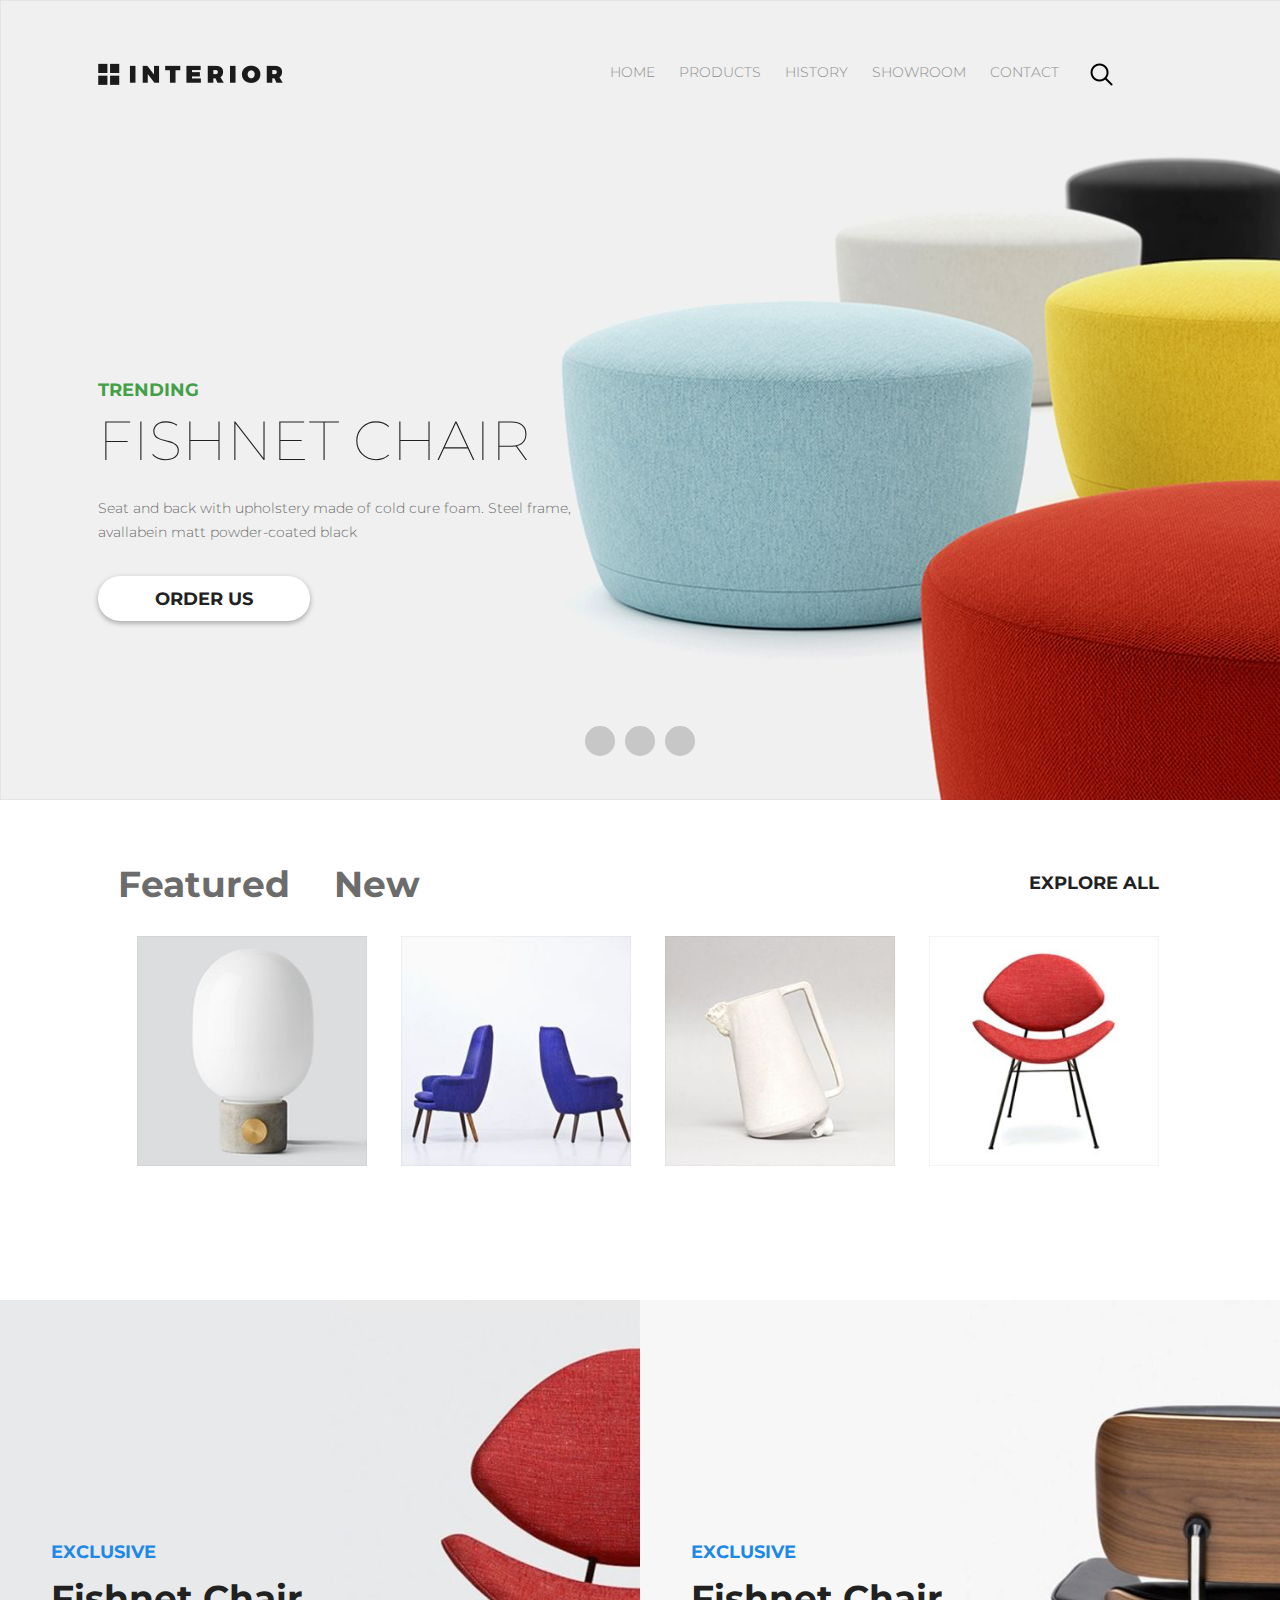
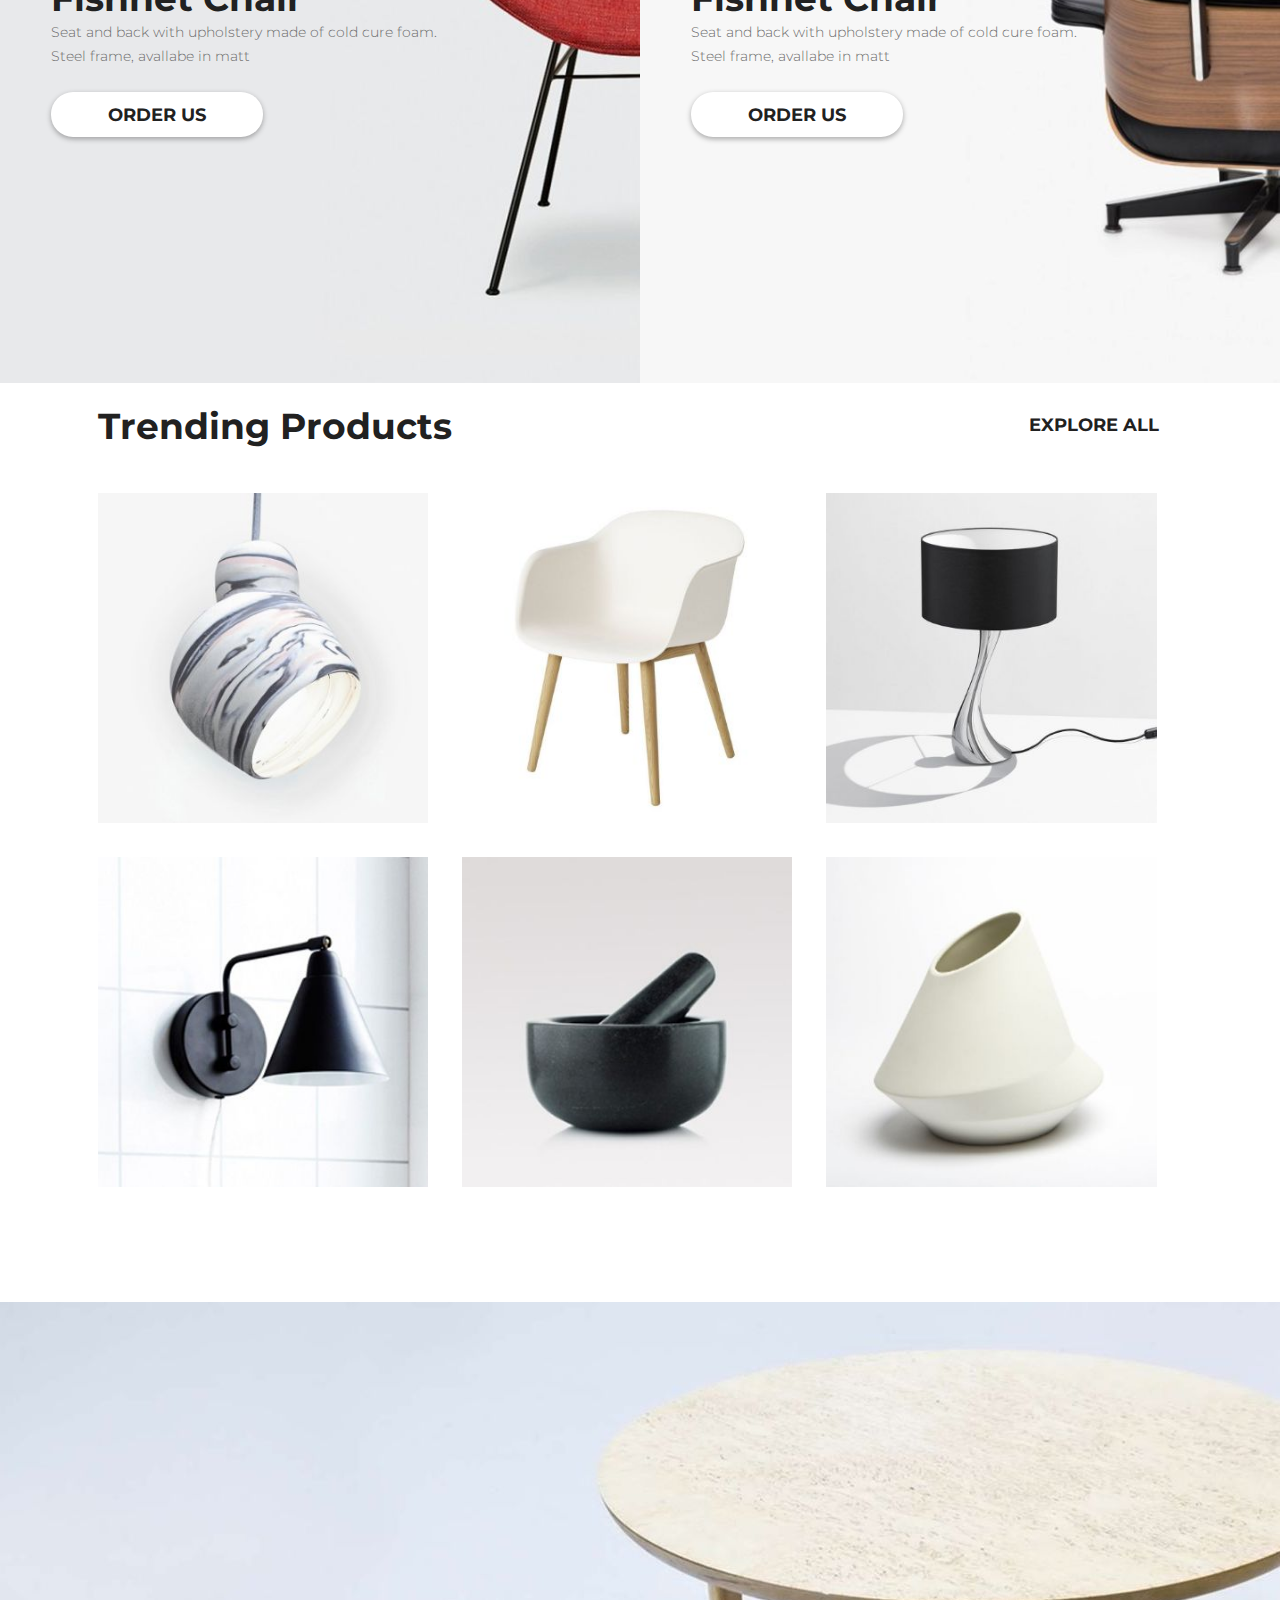
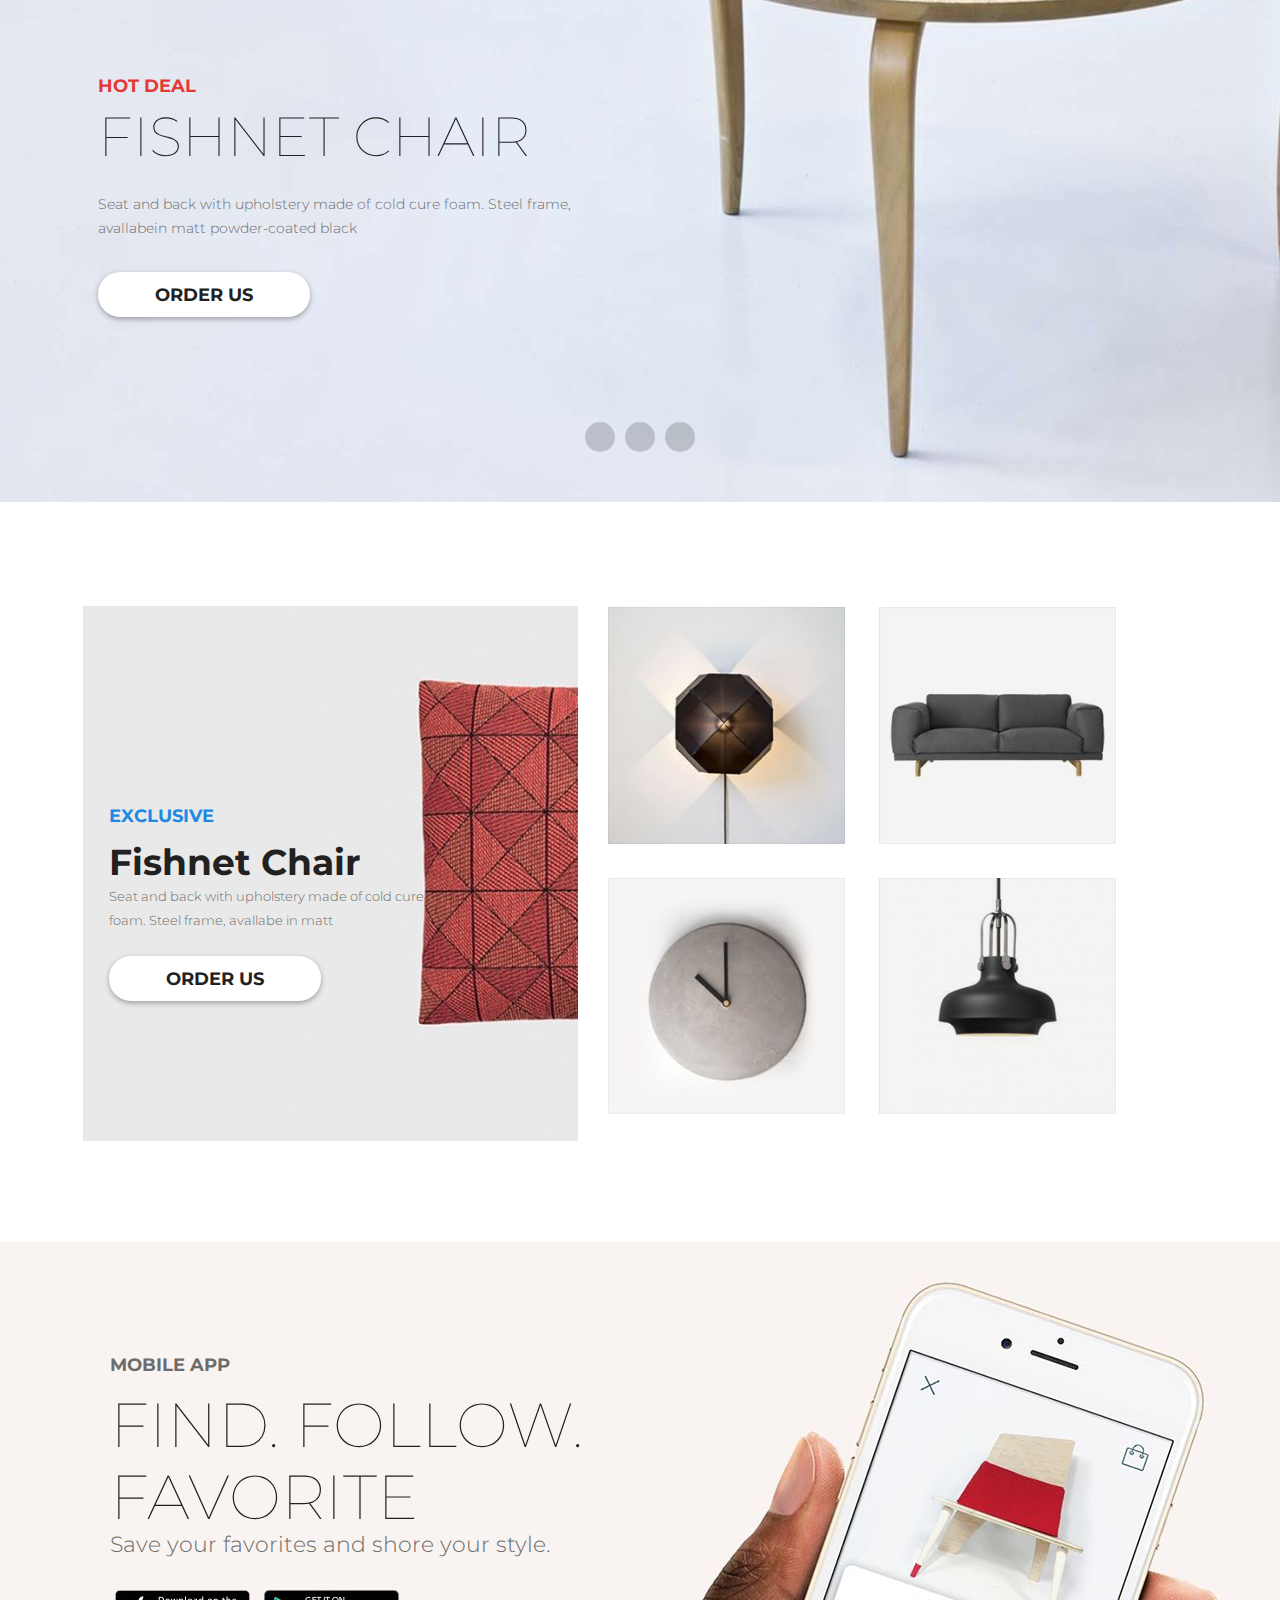
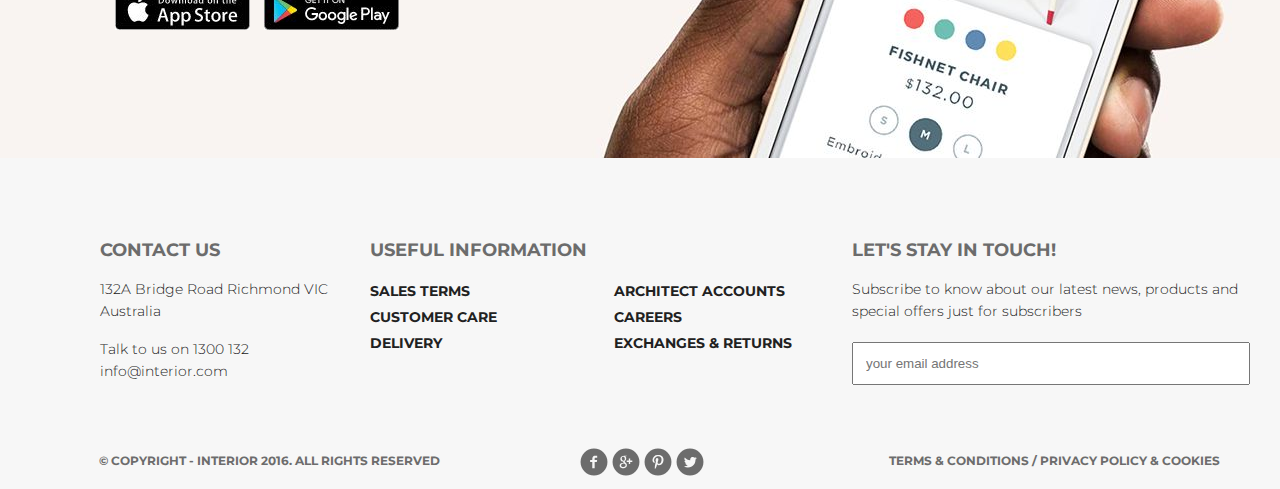
<file: index.html>
<!DOCTYPE html>
<html>
<head>
    <meta charset="UTF-8">
    <title>Document</title>
    <link rel="stylesheet" href="css/style.css">
</head>
<body>
    <header>
        <div class="navbar">
            <div class="logo">
                <a href="index.html"></a>
            </div>
            <div class="menu">
                <a href="#"><img src="img/search.png" alt="search"></a>
                <ul class="menu-btn">
                    <li><a href="index.html">HOME</a></li>
                    <li><a href="products.html">PRODUCTS</a></li>
                    <li><a href="#">HISTORY</a></li>
                    <li><a href="#">SHOWROOM</a></li>
                    <li><a href="contacts.html">CONTACT</a></li>
                </ul>
            </div>
        </div>
        <div class="head slider">
            <div class="img-head"></div>
            <div class="content">
                <h3>TRENDING</h3>
                <h2>FISHNET CHAIR</h2>
                <p>Seat and back with upholstery made of cold cure foam. Steel frame,<br>
                avallabein matt powder-coated black</p>
                <a href="#">ORDER US</a>
            </div>
            <div class="circles">
                <a href="#"><div class="circle"></div></a>
                <a href="#"><div class="circle"></div></a>
                <a href="#"><div class="circle"></div></a>
            </div>
        </div>
    </header>
    <div class="featured-product">
        <div class="tab-control">
        <ul>
            <li><a href="#">Featured</a></li>
            <li><a href="#">New</a></li>
        </ul>
        </div>
        <div class="btn-ghost">
            <a href="#">EXPLORE ALL</a>
        </div>
        <div class="tab-content">
            <ul>
                <li class="tab1"><a href="product-details.html"><img src="img/product11.jpg" alt="">
                    <div class="tabl-inner">
                        <div class="img-back"><img src="img/arrow11.png" alt=""></div>
                        <div class="tab-h4"><h4>Fishnet Chair</h4></div>
                        <div class="tab-p"><p>Seat and back with upholstery made of cold cure foam.</p></div>
                    </div>
                </a></li>
                <li class="tab2"><a href="product-details.html"><img src="img/product12.jpg" alt="">
                    <div class="tabl-inner">
                        <div class="img-back"><img src="img/arrow11.png" alt=""></div>
                        <div class="tab-h4"><h4>Fishnet Chair</h4></div>
                        <div class="tab-p"><p>Seat and back with upholstery made of cold cure foam.</p></div>
                    </div>
                </a>
                </li>
                <li class="tab3"><a href="product-details.html"><img src="img/product13.jpg" alt="">
                    <div class="tabl-inner">
                        <div class="img-back"><img src="img/arrow11.png" alt=""></div>
                        <div class="tab-h4"><h4>Fishnet Chair</h4></div>
                        <div class="tab-p"><p>Seat and back with upholstery made of cold cure foam.</p></div>
                    </div>
                </a>
                </li>
                <li class="tab4"><a href="product-details.html"><img src="img/product14.jpg" alt="">
                    <div class="tabl-inner">
                        <div class="img-back"><img src="img/arrow11.png" alt=""></div>
                        <div class="tab-h4"><h4>Fishnet Chair</h4></div>
                        <div class="tab-p"><p>Seat and back with upholstery made of cold cure foam.</p></div>
                    </div>
                </a>
                </li>
            </ul>
        </div>
    </div>
    <div class="promo">
        <div class="promo-product">
            <div class="promo-prod-1">
                <div class="promo-content">
                    <h3 class="cont-1">EXCLUSIVE</h3>
                    <h2 class="cont-2">Fishnet Chair</h2>
                    <p class="cont-3">Seat and back with upholstery made of cold cure foam.<br>
                        Steel frame, avallabe in matt</p>
                    <a href="#">ORDER US</a>
                </div>
            </div>
            <div class="promo-prod-2">
                <div class="promo-content">
                        <h3 class="cont-1">EXCLUSIVE</h3>
                        <h2 class="cont-2">Fishnet Chair</h2>
                        <p class="cont-3">Seat and back with upholstery made of cold cure foam.<br>
                            Steel frame, avallabe in matt</p>
                    <a href="#">ORDER US</a>
                </div>
            </div>
        </div>
    </div>
    <div class="trending">
        <div class="trending-products">
            <div class="title">
                <p>Trending Products</p>
            </div>
            <div class="btn-ghost">
                <a href="#">EXPLORE ALL</a>
            </div>
        </div>
        <div class="trending-content">
            <img src="img/prod1.jpg" alt="">
            <img src="img/prod2.jpg" alt="">
            <img src="img/prod3.jpg" alt="">
            <img src="img/prod4.jpg" alt="">
            <img src="img/prod5.jpg" alt="">
            <img src="img/prod6.jpg" alt="">
        </div>
    </div>
    <div class="hot-deals slider">
        <div class="img-hot"></div>
        <div class="content">
            <h3>HOT DEAL</h3>
            <h2>FISHNET CHAIR</h2>
            <p>Seat and back with upholstery made of cold cure foam. Steel frame,<br>
                avallabein matt powder-coated black</p>
            <a href="#">ORDER US</a>
        </div>
        <div class="circles">
            <a href="#"><div class="circle"></div></a>
            <a href="#"><div class="circle"></div></a>
            <a href="#"><div class="circle"></div></a>
        </div>
    </div>
    <div class="exclusive-product">
        <div class="exclusive-back">
            <div class="exclusive-content1">
                <h3 class="cont-1">EXCLUSIVE</h3>
                <h2 class="cont-2">Fishnet Chair</h2>
                <p class="cont-3">Seat and back with upholstery made of cold cure<br> foam.
                    Steel frame, avallabe in matt</p>
                <a href="#">ORDER US</a>
            </div>
        </div>
        <div class="exclusive-content2">
            <img src="img/prod12.jpg" alt="">
            <img src="img/prod13.jpg" alt="">
            <img src="img/prod14.jpg" alt="">
            <img src="img/prod15.jpg" alt="">
        </div>
    </div>
    <div class="mobile-app">
        <div class="mobile-content">
            <h3>MOBILE APP</h3>
            <h2>FIND. FOLLOW.<br>FAVORITE</h2>
            <p>Save your favorites and shore your style.</p>
            <div class="mobile-img">
                <img src="img/app-store.jpg" alt="">
                <img src="img/google-play.jpg" atl="">
            </div>
        </div>
    </div>
    <footer>
        <div class="block-1">
            <h3>CONTACT US</h3>
            <p class="block-p-1">132A Bridge Road Richmond VIC<br>Australia</p>
            <p>Talk to us on 1300 132<br>info@interior.com</p>
        </div>
        <div class="block-2">
            <h3>USEFUL INFORMATION</h3>
            <ul class="block-ul-1">
                <li>SALES TERMS</li>
                <li>CUSTOMER CARE</li>
                <li>DELIVERY</li>
            </ul>
            <ul class="block-ul-2">
                <li>ARCHITECT ACCOUNTS</li>
                <li>CAREERS</li>
                <li>EXCHANGES & RETURNS</li>
            </ul>
        </div>
        <div class="block-3">
            <h3>LET'S STAY IN TOUCH!</h3>
            <p>Subscribe to know about our latest news, products and<br>special offers just for subscribers</p>
            <form>
                <input type="email" placeholder="your email address" id="email" required class="email">
                <input type="image" src="img/email.png" class="email-but">
            </form>
        </div>
        <div class="copyright">
            <p>© COPYRIGHT - INTERIOR 2016. ALL RIGHTS RESERVED</p>
        </div>
        <div class="social">
            <img src="img/sprite.png">
        </div>  
        <div class="terms">
            <p>TERMS & CONDITIONS / PRIVACY POLICY & COOKIES</p>
        </div>
    </footer>
</body>
</html>
</file>
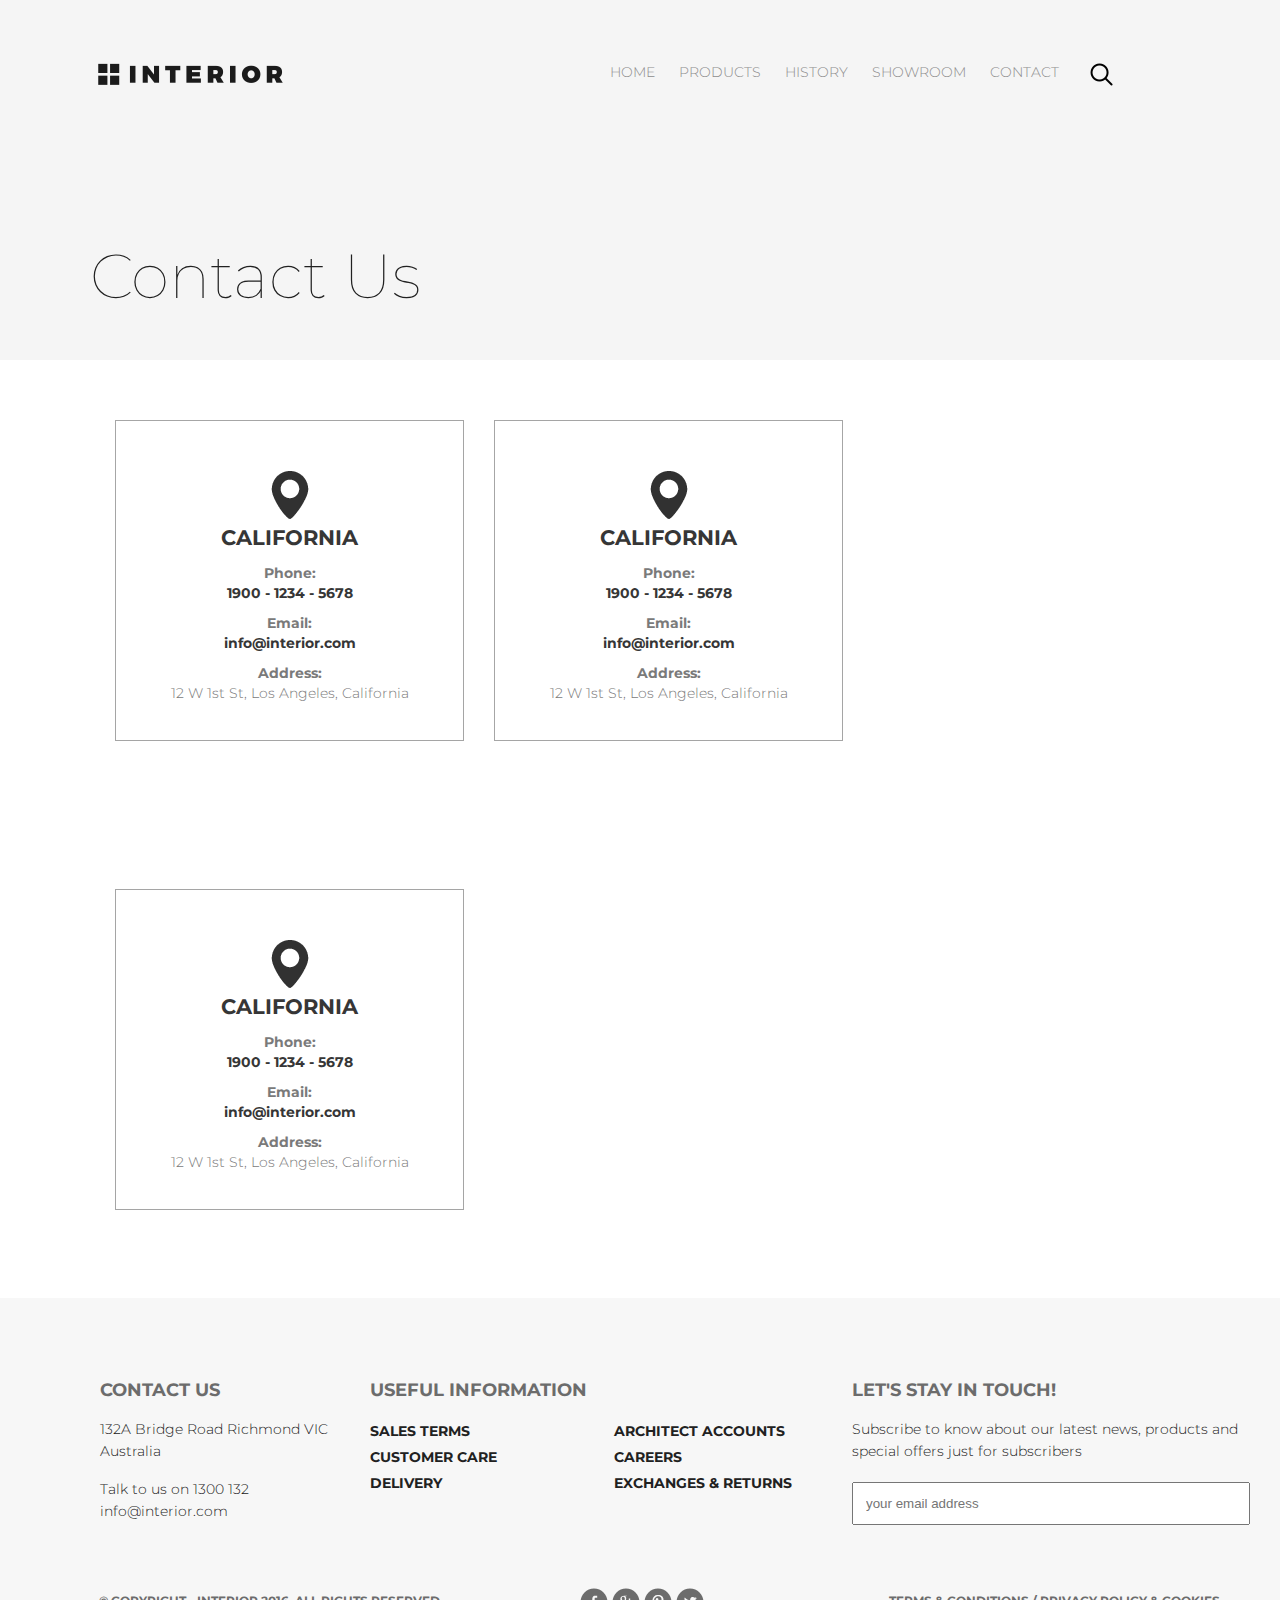
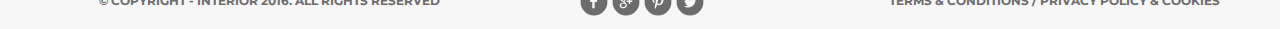
<file: contacts.html>
<!DOCTYPE html>
<html lang="en">
<head>
    <meta charset="UTF-8">
    <title>Title</title>
    <link rel="stylesheet" href="css/style.css">
</head>
<body>
<header>
    <div class="navbar">
        <div class="logo">
            <a href="index.html"></a>
        </div>
        <div class="menu">
            <a href="#"><img src="img/search.png" alt="search"></a>
            <ul class="menu-btn">
                <li><a href="index.html">HOME</a></li>
                <li><a href="products.html">PRODUCTS</a></li>
                <li><a href="#">HISTORY</a></li>
                <li><a href="#">SHOWROOM</a></li>
                <li><a href="contacts.html">CONTACT</a></li>
            </ul>
        </div>
    </div>
    <div class="head-fon">
        <h2>Contact Us</h2>
    </div>
</header>
<div class="location">
    <div class="local-1">
        <ul>
            <li><img src="img/local.png"> </li>
            <li class="h3">CALIFORNIA</li>
            <li class="h4">Phone:</li>
            <li class="p">1900 - 1234 - 5678</li>
            <li class="h4">Email:</li>
            <li class="p">info@interior.com</li>
            <li class="h4">Address:</li>
            <li class="p2">12 W 1st St, Los Angeles, California</li>
        </ul>
    </div>
    <div class="local-1">
        <ul>
            <li><img src="img/local.png"> </li>
            <li class="h3">CALIFORNIA</li>
            <li class="h4">Phone:</li>
            <li class="p">1900 - 1234 - 5678</li>
            <li class="h4">Email:</li>
            <li class="p">info@interior.com</li>
            <li class="h4">Address:</li>
            <li class="p2">12 W 1st St, Los Angeles, California</li>
        </ul>
    </div>
    <div class="local-1">
        <ul>
            <li><img src="img/local.png"> </li>
            <li class="h3">CALIFORNIA</li>
            <li class="h4">Phone:</li>
            <li class="p">1900 - 1234 - 5678</li>
            <li class="h4">Email:</li>
            <li class="p">info@interior.com</li>
            <li class="h4">Address:</li>
            <li class="p2">12 W 1st St, Los Angeles, California</li>
        </ul>
    </div>
</div>
<footer>
    <div class="block-1">
        <h3>CONTACT US</h3>
        <p class="block-p-1">132A Bridge Road Richmond VIC<br>Australia</p>
        <p>Talk to us on 1300 132<br>info@interior.com</p>
    </div>
    <div class="block-2">
        <h3>USEFUL INFORMATION</h3>
        <ul class="block-ul-1">
            <li>SALES TERMS</li>
            <li>CUSTOMER CARE</li>
            <li>DELIVERY</li>
        </ul>
        <ul class="block-ul-2">
            <li>ARCHITECT ACCOUNTS</li>
            <li>CAREERS</li>
            <li>EXCHANGES & RETURNS</li>
        </ul>
    </div>
    <div class="block-3">
        <h3>LET'S STAY IN TOUCH!</h3>
        <p>Subscribe to know about our latest news, products and<br>special offers just for subscribers</p>
        <form>
            <input type="email" placeholder="your email address" id="email" required class="email">
            <input type="image" src="img/email.png" class="email-but">
        </form>
    </div>
    <div class="copyright">
        <p>© COPYRIGHT - INTERIOR 2016. ALL RIGHTS RESERVED</p>
    </div>
    <div class="social">
        <img src="img/sprite.png">
    </div>
    <div class="terms">
        <p>TERMS & CONDITIONS / PRIVACY POLICY & COOKIES</p>
    </div>
</footer>
</body>
</html>
</file>
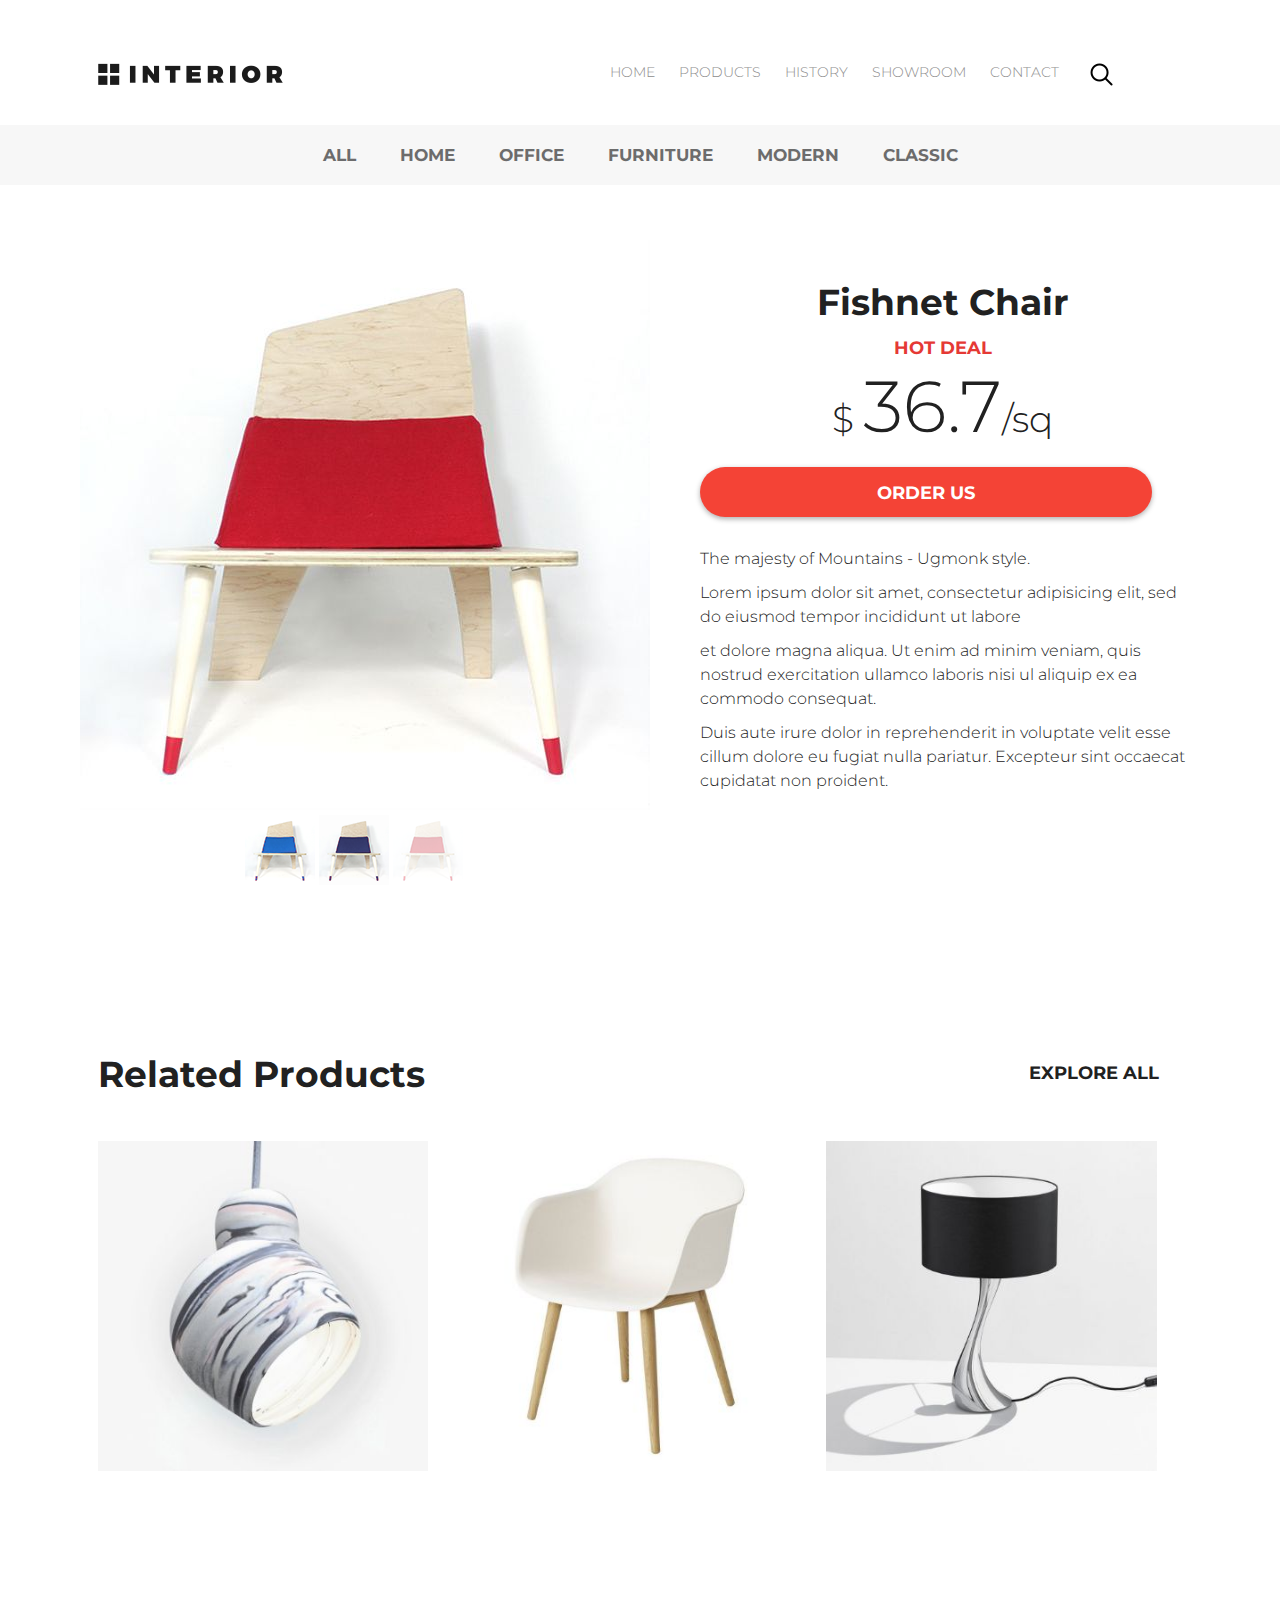
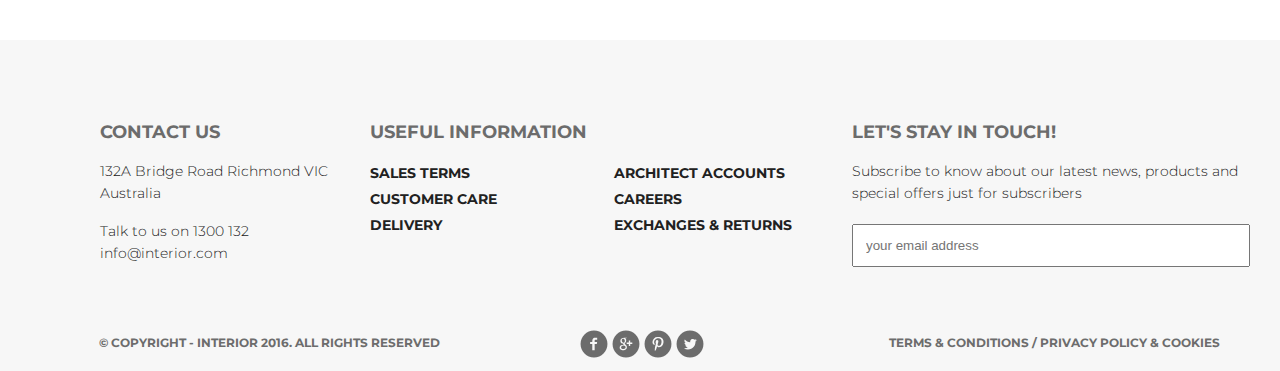
<file: product-details.html>
<!DOCTYPE html>
<html lang="en">
<head>
    <meta charset="UTF-8">
    <title>Title</title>
    <link rel="stylesheet" href="css/style.css">
</head>
<body>
<header>
    <div class="navbar">
        <div class="logo">
            <a href="index.html"></a>
        </div>
        <div class="menu">
            <a href="#"><img src="img/search.png" alt="search"></a>
            <ul class="menu-btn">
                <li><a href="index.html">HOME</a></li>
                <li><a href="products.html">PRODUCTS</a></li>
                <li><a href="#">HISTORY</a></li>
                <li><a href="#">SHOWROOM</a></li>
                <li><a href="contacts.html">CONTACT</a></li>
            </ul>
        </div>
    </div>
</header>
<div class="product-details">
    <div class="product-det-control">
        <ul>
            <li><a href="#">ALL</a></li>
            <li><a href="#">HOME</a></li>
            <li><a href="#">OFFICE</a></li>
            <li><a href="#">FURNITURE</a></li>
            <li><a href="#">MODERN</a></li>
            <li><a href="#">CLASSIC</a></li>
        </ul>
    </div>
    <div class="details">
        <div class="details-img">
            <img src="img/slider11.jpg" alt="">
            <div class="details-logo-img">
                <img src="img/controll.png" alt="">
                <img src="img/controll1.png" alt="">
                <img src="img/controll2.png" alt="">
            </div>
        </div>
        <div class="details-opt">
            <h2>Fishnet Chair</h2>
            <h3>HOT DEAL</h3>
            <p class="price-opt">$ <small class="price">36.7</small>/sq</p>
            <a href="#">ORDER US</a>
            <p>The majesty of Mountains - Ugmonk style.</p>
            <p>Lorem ipsum dolor sit amet, consectetur adipisicing elit, sed<br>
            do eiusmod tempor incididunt ut labore</p>
            <p>et dolore magna aliqua. Ut enim ad minim veniam, quis<br>
            nostrud exercitation ullamco laboris nisi ul aliquip ex ea<br>
            commodo consequat.</p>
            <p>Duis aute irure dolor in reprehenderit in voluptate velit esse<br>
            cillum dolore eu fugiat nulla pariatur. Excepteur sint occaecat<br>
            cupidatat non proident.</p>
        </div>
    </div>
</div>
<div class="related">
    <div class="related-products">
        <div class="title">
            <p>Related Products</p>
        </div>
        <div class="btn-ghost">
            <a href="#">EXPLORE ALL</a>
        </div>
    </div>
    <div class="related-content">
        <img src="img/prod1.jpg" alt="">
        <img src="img/prod2.jpg" alt="">
        <img src="img/prod3.jpg" alt="">
    </div>
</div>
<footer>
    <div class="block-1">
        <h3>CONTACT US</h3>
        <p class="block-p-1">132A Bridge Road Richmond VIC<br>Australia</p>
        <p>Talk to us on 1300 132<br>info@interior.com</p>
    </div>
    <div class="block-2">
        <h3>USEFUL INFORMATION</h3>
        <ul class="block-ul-1">
            <li>SALES TERMS</li>
            <li>CUSTOMER CARE</li>
            <li>DELIVERY</li>
        </ul>
        <ul class="block-ul-2">
            <li>ARCHITECT ACCOUNTS</li>
            <li>CAREERS</li>
            <li>EXCHANGES & RETURNS</li>
        </ul>
    </div>
    <div class="block-3">
        <h3>LET'S STAY IN TOUCH!</h3>
        <p>Subscribe to know about our latest news, products and<br>special offers just for subscribers</p>
        <form>
            <input type="email" placeholder="your email address" id="email" required class="email">
            <input type="image" src="img/email.png" class="email-but">
        </form>
    </div>
    <div class="copyright">
        <p>© COPYRIGHT - INTERIOR 2016. ALL RIGHTS RESERVED</p>
    </div>
    <div class="social">
        <img src="img/sprite.png">
    </div>
    <div class="terms">
        <p>TERMS & CONDITIONS / PRIVACY POLICY & COOKIES</p>
    </div>
</footer>
</body>
</html>
</file>
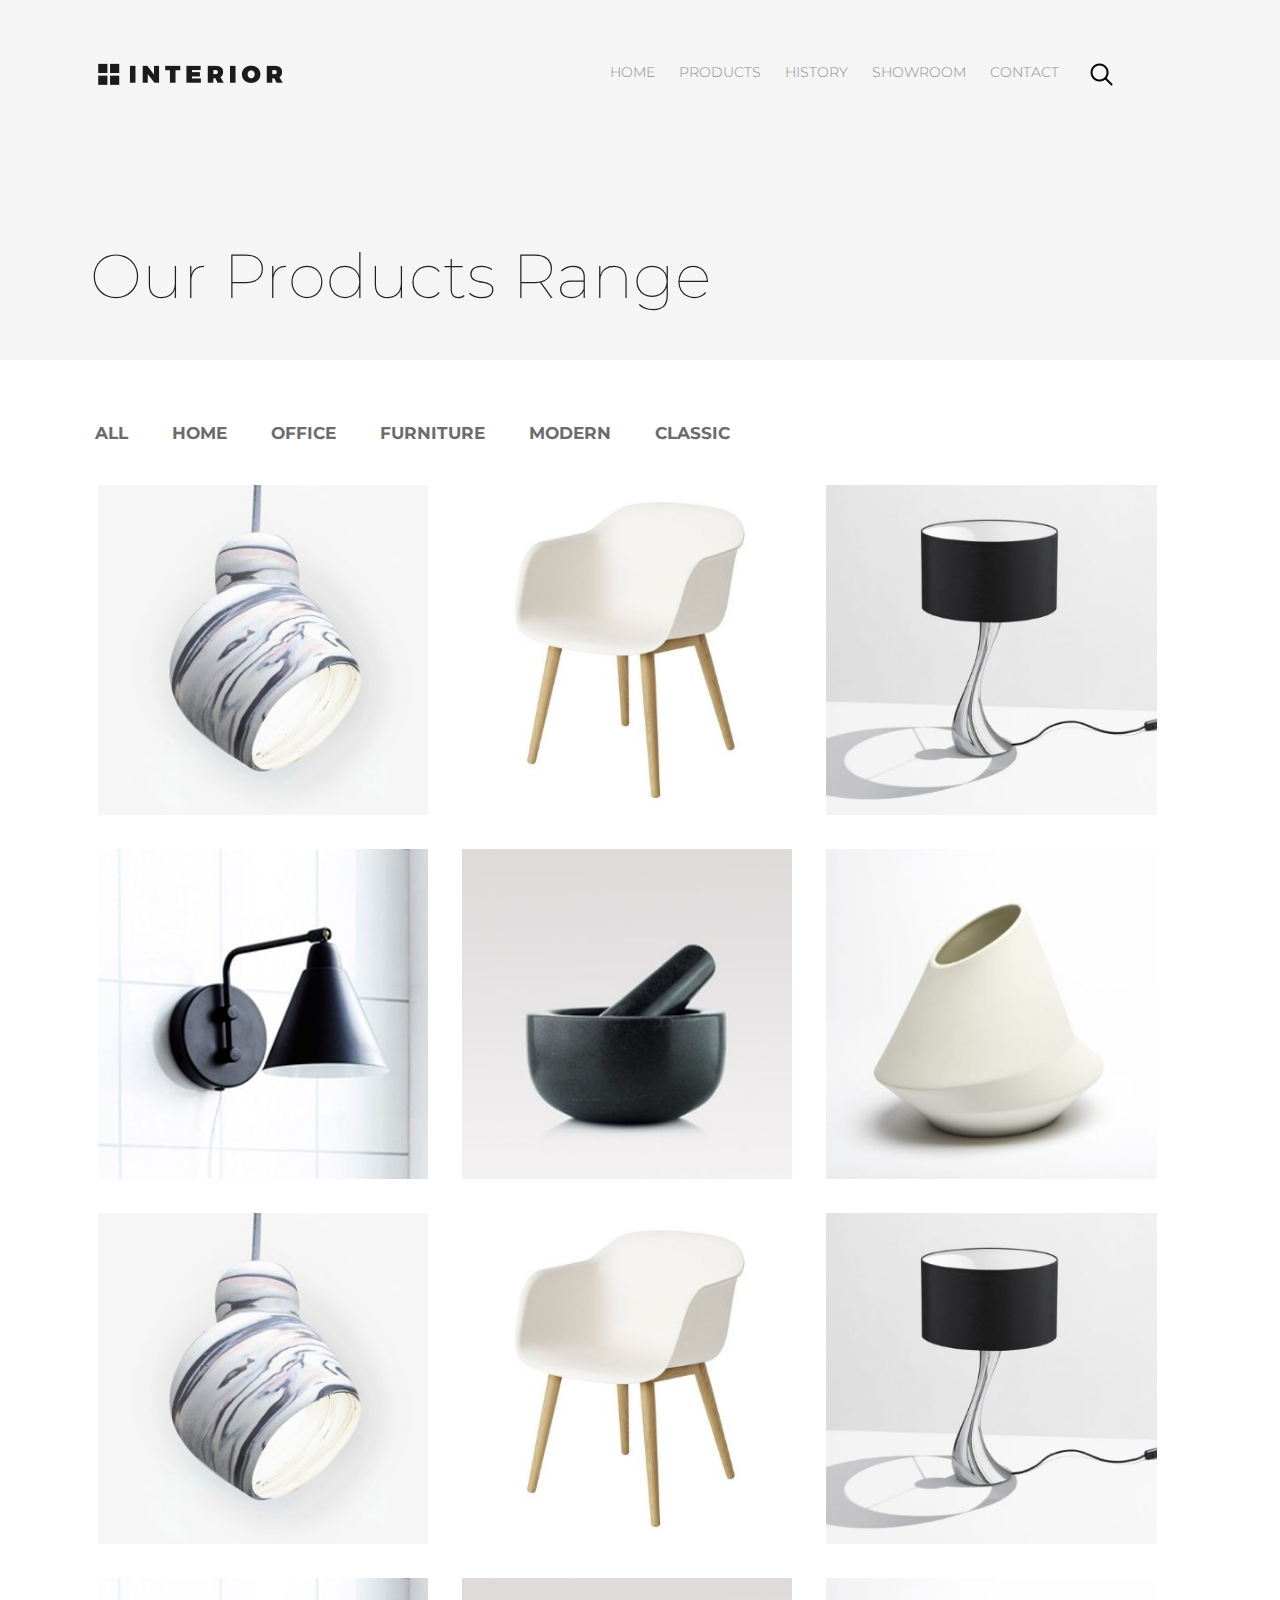
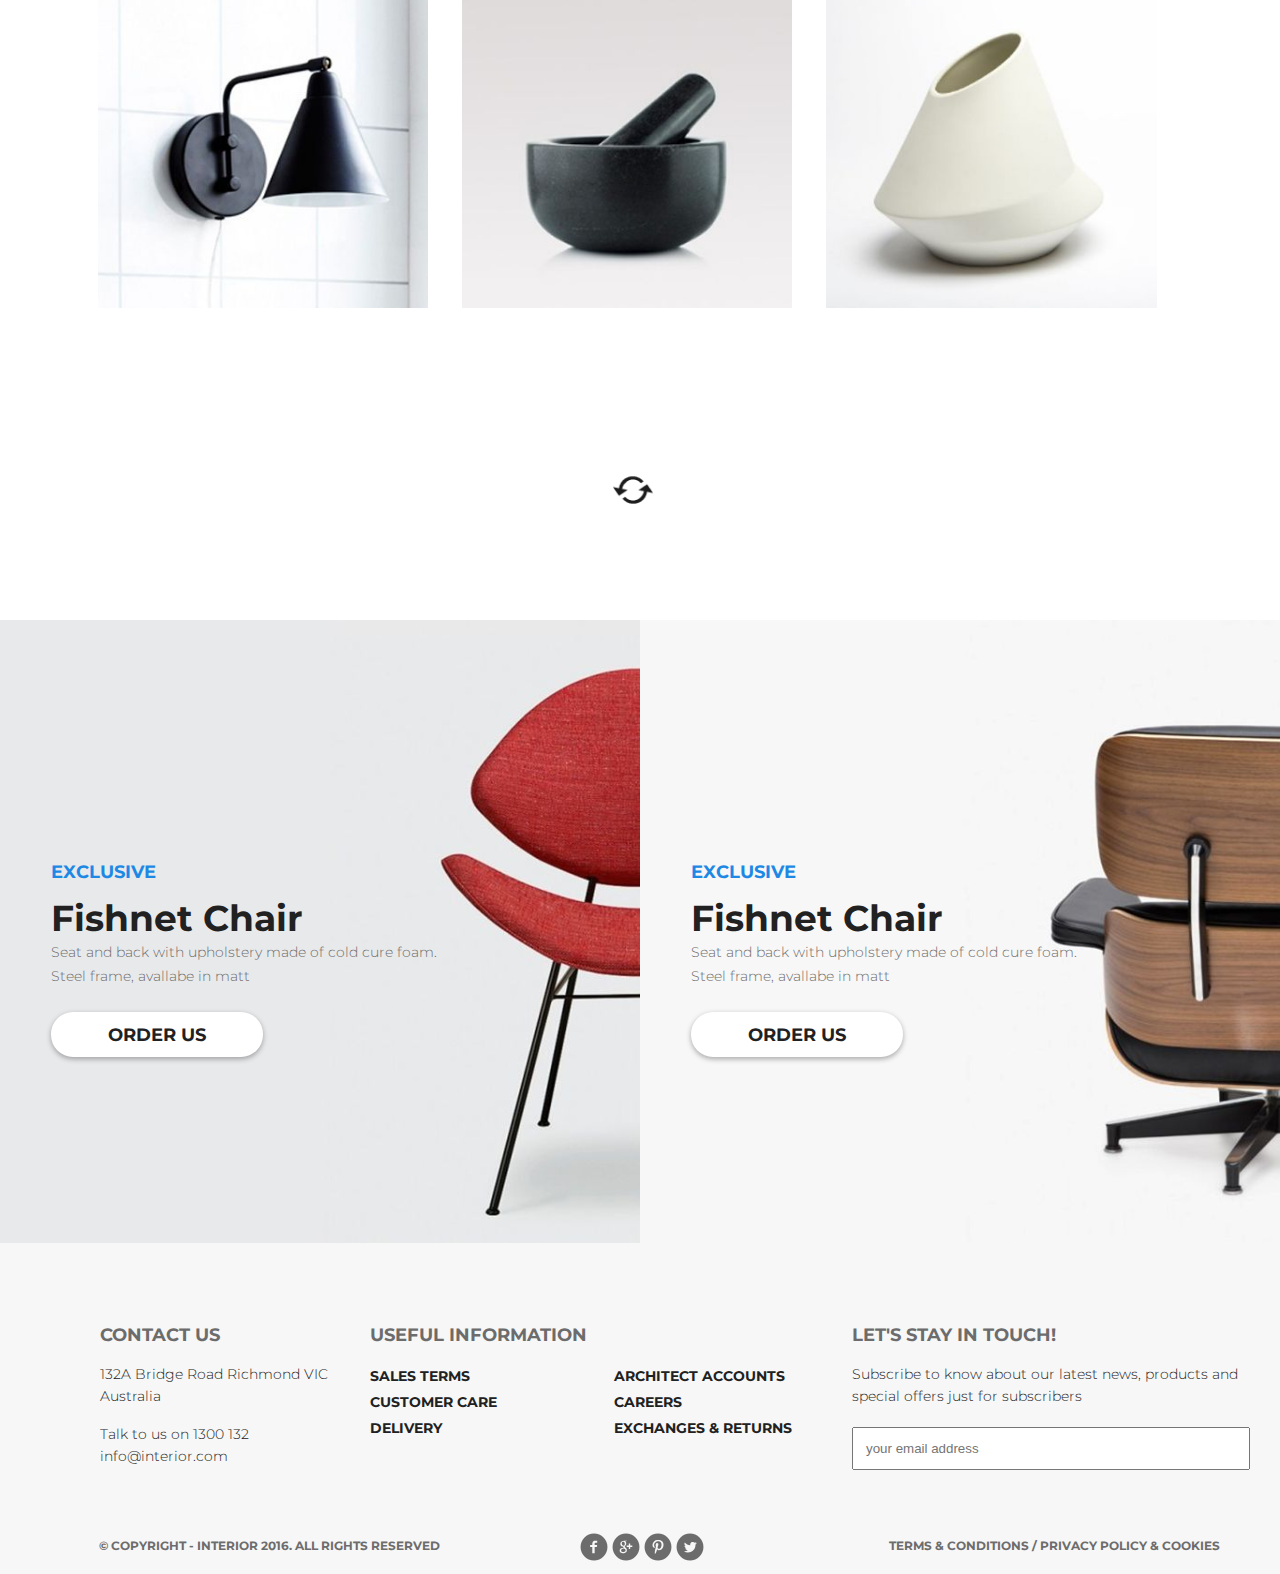
<file: products.html>
<!DOCTYPE html>
<html lang="en">
<head>
    <meta charset="UTF-8">
    <title>Title</title>
    <link rel="stylesheet" href="css/style.css">
</head>
<body>
    <header>
        <div class="navbar">
            <div class="logo">
                <a href="index.html"></a>
            </div>
            <div class="menu">
                <a href="#"><img src="img/search.png" alt="search"></a>
                <ul class="menu-btn">
                    <li><a href="index.html">HOME</a></li>
                    <li><a href="products.html">PRODUCTS</a></li>
                    <li><a href="#">HISTORY</a></li>
                    <li><a href="#">SHOWROOM</a></li>
                    <li><a href="contacts.html">CONTACT</a></li>
                </ul>
            </div>
        </div>
        <div class="head-fon">
            <h2>Our Products Range</h2>
        </div>
    </header>
    <div class="products">
        <div class="product-control">
            <ul>
                <li><a href="#">ALL</a></li>
                <li><a href="#">HOME</a></li>
                <li><a href="#">OFFICE</a></li>
                <li><a href="#">FURNITURE</a></li>
                <li><a href="#">MODERN</a></li>
                <li><a href="#">CLASSIC</a></li>
            </ul>
        </div>
        <div class="product-img">
            <img src="img/prod1.jpg" alt="">
            <img src="img/prod2.jpg" alt="">
            <img src="img/prod3.jpg" alt="">
            <img src="img/prod4.jpg" alt="">
            <img src="img/prod5.jpg" alt="">
            <img src="img/prod6.jpg" alt="">
            <img src="img/prod1.jpg" alt="">
            <img src="img/prod2.jpg" alt="">
            <img src="img/prod3.jpg" alt="">
            <img src="img/prod4.jpg" alt="">
            <img src="img/prod5.jpg" alt="">
            <img src="img/prod6.jpg" alt="">
        </div>
        <div class="product-ref">
            <img src="img/ref.png" alt="">
        </div>
    </div>
    <div class="promo">
        <div class="promo-product">
            <div class="promo-prod-1">
                <div class="promo-content">
                    <h3 class="cont-1">EXCLUSIVE</h3>
                    <h2 class="cont-2">Fishnet Chair</h2>
                    <p class="cont-3">Seat and back with upholstery made of cold cure foam.<br>
                        Steel frame, avallabe in matt</p>
                    <a href="#">ORDER US</a>
                </div>
            </div>
            <div class="promo-prod-2">
                <div class="promo-content">
                    <h3 class="cont-1">EXCLUSIVE</h3>
                    <h2 class="cont-2">Fishnet Chair</h2>
                    <p class="cont-3">Seat and back with upholstery made of cold cure foam.<br>
                        Steel frame, avallabe in matt</p>
                    <a href="#">ORDER US</a>
                </div>
            </div>
        </div>
    </div>
    <footer>
        <div class="block-1">
            <h3>CONTACT US</h3>
            <p class="block-p-1">132A Bridge Road Richmond VIC<br>Australia</p>
            <p>Talk to us on 1300 132<br>info@interior.com</p>
        </div>
        <div class="block-2">
            <h3>USEFUL INFORMATION</h3>
            <ul class="block-ul-1">
                <li>SALES TERMS</li>
                <li>CUSTOMER CARE</li>
                <li>DELIVERY</li>
            </ul>
            <ul class="block-ul-2">
                <li>ARCHITECT ACCOUNTS</li>
                <li>CAREERS</li>
                <li>EXCHANGES & RETURNS</li>
            </ul>
        </div>
        <div class="block-3">
            <h3>LET'S STAY IN TOUCH!</h3>
            <p>Subscribe to know about our latest news, products and<br>special offers just for subscribers</p>
            <form>
                <input type="email" placeholder="your email address" id="email" required class="email">
                <input type="image" src="img/email.png" class="email-but">
            </form>
        </div>
        <div class="copyright">
            <p>© COPYRIGHT - INTERIOR 2016. ALL RIGHTS RESERVED</p>
        </div>
        <div class="social">
            <img src="img/sprite.png">
        </div>
        <div class="terms">
            <p>TERMS & CONDITIONS / PRIVACY POLICY & COOKIES</p>
        </div>
    </footer>
</body>
</html>
</file>
<file: css/style.css>
@import url('https://fonts.googleapis.com/css?family=Montserrat:300,700');
@font-face {
    font-family: 'icomoon';
    src:  url('../fonts/icomoon.eot?a42ag6');
    src:  url('../fonts/icomoon.eot?a42ag6#iefix') format('embedded-opentype'),
    url('../fonts/icomoon.ttf?a42ag6') format('truetype'),
    url('../fonts/icomoon.woff?a42ag6') format('woff'),
    url('../fonts/icomoon.svg?a42ag6#icomoon') format('svg');
    font-weight: normal;
    font-style: normal;
}
[class^="icon-"], [class*=" icon-"] {
    speak: none;
    font-style: normal;
    font-weight: normal;
    font-variant: normal;
    text-transform: none;
    line-height: 1;
    -webkit-font-smoothing: antialiased;
    -moz-osx-font-smoothing: grayscale;
}
.icon-send:before {
  content: "\f1d8";
}
html {
    width: 100%;
    height: 100%;
}
body {
    height: 100%;
    font-family: 'Montserrat', sans-serif;
    background-color: #ffffff;
}
* {
    margin: 0;
    padding: 0;
}

.head .slider {
    max-width: 1340px;
    min-width: 725px;
    margin: 0 auto;
}
.slider .img-head{
    background: url(../img/slider.jpg);
    position: absolute;
    background-size: cover;
    float: left;
    z-index: -1;
    margin-top: -90px;
    width: 100%;
    height: 800px;
}
.navbar {
    width: 100%;
    height: 90px;
    position: relative;

}
.logo {
    margin-left: 98px;
    margin-top: 63px;
    float: left;
    background: url(../img/logo.png);
    width: 185px;
    height: 22px;
    position: relative;
}
.menu{
    width: 100%
}
.menu-btn {
    margin-right: 21px;
    float: right;
    list-style-type: none;
    margin-top: 48px;
}
.menu-btn ul{
    width: 60%;
}
.menu-btn li {
    display: inline;
    clear:both;
}
.menu-btn li a {
    text-decoration: none;
    padding: 0 10px;
    font-family: Montserrat;
    color:  #8c8c8c;
    font-size: 0.875em;/* Приближение из-за подстановки шрифтов */
    font-weight: 300;
    line-height: 48px;/* Приближение из-за подстановки шрифтов */
    text-align: right;
}
.menu-btn li a:hover {
    color:  #212121;
    font-size: 14px;/* Приближение из-за подстановки шрифтов */
    font-weight: 700;
    line-height: 48px;/* Приближение из-за подстановки шрифтов */
    text-align: right;
    border-bottom: 3px solid #000;
}
.menu img[alt=search] {
    float: right;
    margin-top: 63px;
    margin-right: 167px;
}
.slider .content {
    clear: both;
    float: left;
    margin-top: 288px;
    margin-left: 98px;
}
.slider .content h3 {
    color:  #43a047;
    font-size: 18px;
    font-weight: 700;
    line-height: 13px;
    margin-bottom: 22px;

}
.slider .content h2 {
    color:  #212121;
    font-size: 55px;
    font-weight: 100;
    line-height: 43px;
    margin-bottom: 34px;
}
.slider .content p {
    color:  #6c6c6c;
    font-size: 14px;
    font-weight: 300;
    line-height: 24px;
    margin-bottom: 32px;
}
.slider .content a {
    display: block;
    background-color:  #ffffff;
    box-shadow: 0px 2px 4.85px 0.15px rgba(33, 33, 33, 0.35);
    width: 212px;
    height: 45px;
    border-radius: 22px;
    text-decoration: none;
    text-align: center;
    line-height: 47px;
    color: #212121;
    font-weight: 700;
    font-family: Montserrat;
    font-size: 18px;
}
.slider .content a:hover {
    background: #fff url('../img/arrow1.png') no-repeat 173px 17px;
}
.slider .content a:active {
    box-shadow: none;
}
.circles {
    clear: both;
    width: 120px;
    height: 150px;
    padding-top: 100px;
    margin-left: auto;
    margin-right: auto;
}
.circle {
    float: left;
    border-radius: 50%;
    background-color: rgba(33, 33, 33, 0.2);
    width: 30px;
    height: 30px;
    margin: 5px 5px;
}
.circle:hover {
    border-radius: 50%;
    background-color:  #212121;
    width: 35px;
    height: 35px;
    margin: 2px 2px;
}

@media screen and (max-width: 1320px) {
    .chair3 {
        clear: both;
        margin-top: 30px;
    }
    .chair4 {
        margin-top: 30px;
    }
    .chairsname > a {
        float: left;
        margin-left: 30px;
        margin-right: 0;
    }
}
.head-fon{
    background-color: #f5f5f5;
    width: 100%;
    height: 360px;
    margin-top: -90px;
}
.head-fon h2{
    color:  #212121;
    font-size: 62px;/* Приближение из-за подстановки шрифтов */
    font-weight: 100;
    line-height: 72px;/* Приближение из-за подстановки шрифтов */
    text-align: left;
    padding-left: 90px;
    padding-top: 240px;
    width: 800px;
}

.featured-product{
    position: relative;
    float: left;
    width: 100%;
    height: 369px;
}

.tab-control {
    margin-left: 98px;
    float: left;
    list-style-type: none;
}

.tab-control li {
    display: inline-block;
    text-align: left;
}

.tab-control li a {
    height: 27px;
    text-decoration: none;
    padding:  0 20px;
    line-height: 27px;
    font-family: Montserrat;
    color:  #6c6c6c;;
    font-size: 36px;/* Приближение из-за подстановки шрифтов */
    font-weight: 700;
    text-align: left;
}

.tab-control li a:hover {
    color:  #212121;
    font-size: 36px;
    font-weight: 700;
    text-align: left;
    border-bottom: 3px solid #000 ;
}
.product-control{
    width: 750px;
    height: 35px;
    padding-top: 60px;
    padding-left: 75px;
}
.product-control li {
    display: inline-block;
    text-align: left;
}

.product-control li a {
    height: 27px;
    text-decoration: none;
    padding:  0 20px;
    line-height: 27px;
    font-family: Montserrat;
    color:  #6c6c6c;;
    font-size: 17px;/* Приближение из-за подстановки шрифтов */
    font-weight: 700;
    text-align: left;
}

.product-control li a:hover {
    color:  #212121;
    font-size: 17px;
    font-weight: 700;
    text-align: left;
    border-bottom: 3px solid #000 ;
}
.product-det-control{
    height: 35px;
    padding-top: 35px;
    text-align: center;
}
.product-det-control ul{
    background-color: #f7f7f7;
    height: 60px;
}
.product-det-control li {
    display: inline-block;
    padding-top: 17px;
}

.product-det-control li a {
    height: 27px;
    text-decoration: none;
    padding:  0 20px;
    line-height: 27px;
    font-family: Montserrat;
    color:  #6c6c6c;;
    font-size: 17px;/* Приближение из-за подстановки шрифтов */
    font-weight: 700;
    text-align: left;
}

.product-det-control li a:hover {
    color:  #212121;
    font-size: 17px;
    font-weight: 700;
    text-align: center;
}
.product-ref{
    position: relative;
    width: 150px;
    padding-left: 95px;
    margin-left:auto;
    margin-right: auto;
}
.btn-ghost {
    margin-right: 97px;
    width: 179px;
    height: 13px;
    float: right;
}
.btn-ghost a{
    font-family: Montserrat;
    color: #212121;;
    font-size: 18px;/* Приближение из-за подстановки шрифтов */
    font-weight: 700;
    line-height: 24px;/* Приближение из-за подстановки шрифтов */
    text-align: center;
    display: block;
    text-decoration: none;
}
.btn-ghost a:hover {
    background: url('../img/arrow1.png') no-repeat 170px;
}

.tab-content{
    margin-left: 98px;
    margin-top: 50px;
    width: 86%;
    height: 270px;
}
.tab-content ul{
    width: 100%;
    text-align: center;
    margin: 0;
}
.tab-content li {
    display: inline-block;
    text-align: center;
    padding: 15px;
}

.tab-content img {
    width: 230px;
    height: 230px;
}

.tabl-inner{
    position: absolute;
    display: none;
}

.tabl-inner .img-back{
    border-radius: 50%;
    background-color:  #ffffff;
    box-shadow: 0px 2px 4.85px 0.15px rgba(33, 33, 33, 0.35);
    width: 48px;
    height: 48px;
    margin-left: auto;
    margin-right: auto;
    margin-top: 52px;
}
.tabl-inner img{
    width: 12px;
    height: 20px;
    padding-top: 15px;

}
.tabl-inner .tab-h4{
    padding-top: 20px;
    text-align: center;
    color:  #212121;
    font-size: 22px;
    font-weight: 700;
    line-height: 30px;
    transform: scaleX(1.0041);
}
.tabl-inner .tab-p{
    text-align: center;
    padding-top: 9px;
    color:  #6c6c6c;
    font-size: 14px;
    font-weight: 300;
    line-height: 22px;
}
.tab-content li:hover .tabl-inner{
    display: block;
    margin-top: -233px;
    background: rgba(254, 254, 255, 0.76);
    width: 228px;
    height: 228px;
    border-width: 1px;
    border-color:  #9c9c9c;
    border-style: solid;
}
.promo {
    position: relative;
    float: left;
    width: 100%;
    height: 683px;
}

.promo-product{
    position: relative;
    float: left;
    margin-top: 60px;
    width: 100%;
    height: 683px;
    display: flex;

    flex-direction: row;

    justify-content: flex-start;
}
.promo-prod-1{
    width: 50%;
    height: 683px;
    background: url("../img/promo1.jpg");
    background-size: 100%;
    margin: 0;
}

.promo-prod-2 {
    width: 50%;
    height: 683px;
    background: url("../img/promo2.jpg");
    background-size: 100%;
    margin: 0;
}

@media (max-width:1223px) {
    .promo-product{
        padding-top: 220px;
    }
}
.promo-content{
    margin-top: 228px;
    margin-left: 51px;
}
.promo-content li{
    list-style-type: none;
}

.promo-content .cont-1{
    color:  #1e88e5;
    font-size: 18px;/* Приближение из-за подстановки шрифтов */
    font-weight: 700;
    line-height: 48px;/* Приближение из-за подстановки шрифтов */
    text-align: left;
}
.promo-content .cont-2 {
    color: #212121;
    font-size: 36px; /* Приближение из-за подстановки шрифтов */
    font-weight: 700;
    text-align: left;
}
.promo-content .cont-3{
    color:  #6c6c6c;
    font-size: 13.99px;/* Приближение из-за подстановки шрифтов */
    font-weight: 300;
    line-height: 24px;/* Приближение из-за подстановки шрифтов */
    text-align: left;
}
.promo-content a {
    display: block;
    background-color:  #ffffff;
    box-shadow: 0px 2px 4.85px 0.15px rgba(33, 33, 33, 0.35);
    width: 212px;
    height: 45px;
    border-radius: 22px;
    text-decoration: none;
    text-align: center;
    line-height: 47px;
    color: #212121;
    font-weight: 700;
    font-family: Montserrat;
    font-size: 18px;
    margin-top: 24px;
}
.promo-content a:hover {
    background: #fff url('../img/arrow1.png') no-repeat 173px 17px;
}
.promo-content a:active {
    box-shadow: none;
}
.trending {
    position: relative;
    float: left;
    width: 100%;
    height: 1069px;
}
.trending-products {
    position: relative;
    float: left;
    width: 100%;
    margin-top: 90px;
}
.trending-products .title{
    color:  #212121;
    line-height: 27px;
    font-size: 36px;/* Приближение из-за подстановки шрифтов */
    font-weight: 700;
    text-align: left;
    margin-left: 98px;
    width: 361px;
    height: 35px;
}
.trending-products .btn-ghost{
    margin-top: -35px;
}

.trending-content{
     position: relative;
     float: left;
     width: 86%;
     height: 869px;
     margin-top: 15px;
     margin-left: 98px;
 }
.trending-content img{
    width: 30%;
    padding-right: 30px;
    padding-top: 30px;
}

.related {
    position: relative;
    float: left;
    width: 100%;
    height: 669px;
}
.related-products {
    position: relative;
    float: left;
    width: 100%;
    margin-top: 90px;
}
.related-products .title{
    color:  #212121;
    line-height: 27px;
    font-size: 36px;/* Приближение из-за подстановки шрифтов */
    font-weight: 700;
    text-align: left;
    margin-left: 98px;
    width: 361px;
    height: 35px;
}
.related-products .btn-ghost{
    margin-top: -35px;
}
.related-content{
    position: relative;
    float: left;
    width: 86%;
    height: 439px;
    margin-top: 15px;
    margin-left: 98px;
}
.related-content img{
    width: 30%;
    padding-right: 30px;
    padding-top: 30px;
}
.hot-deals {
    position: relative;
    float: left;
    width: 100%;
    height: 800px;
}
.slider .img-hot {
    background: url(../img/slider1.jpg);
    position: absolute;
    height: 800px;
    width: 100%;
    background-size: cover;
    float: left;
    z-index: -1;
    margin-top: -90px;
}
.hot-deals .content h3{
    color:  #e53935;
}

.exclusive-product{
    position: relative;
    float: left;
    width: 86%;
    height: 570px;
    display: inline;
    margin-left: 83px;
}
.exclusive-back{
    background-image: url("../img/prod11.jpg");
    background-size: 100%;
    width: 45%;
    height: 535px;
    float: left;
    margin-top: 14px;
    margin-right: 15px;

}
.exclusive-content1{
    width: 350px;
    height: 535px;
    float: left;
    padding-left: 26px;
    padding-top: 186px;
}
.exclusive-content2{
    width: 50%;
    float: left;
}
.exclusive-content2 img{
    padding: 15px;
    width: 43%;

}
.exclusive-content1{
}
.exclusive-content1 li{
    list-style-type: none;
}

.exclusive-content1 .cont-1{
    color:  #1e88e5;
    font-size: 18px;/* Приближение из-за подстановки шрифтов */
    font-weight: 700;
    line-height: 48px;/* Приближение из-за подстановки шрифтов */
    text-align: left;
}
.exclusive-content1 .cont-2 {
    color: #212121;
    font-size: 36px; /* Приближение из-за подстановки шрифтов */
    font-weight: 700;
    text-align: left;
}
.exclusive-content1 .cont-3{
    color:  #6c6c6c;
    font-size: 13px;/* Приближение из-за подстановки шрифтов */
    font-weight: 300;
    line-height: 24px;/* Приближение из-за подстановки шрифтов */
    text-align: left;
}
.exclusive-content1 a {
    display: block;
    background-color:  #ffffff;
    box-shadow: 0px 2px 4.85px 0.15px rgba(33, 33, 33, 0.35);
    width: 212px;
    height: 45px;
    border-radius: 22px;
    text-decoration: none;
    text-align: center;
    line-height: 47px;
    color: #212121;
    font-weight: 700;
    font-family: Montserrat;
    font-size: 18px;
    margin-top: 24px;
}
.exclusive-content1 a:hover {
    background: #fff url('../img/arrow1.png') no-repeat 173px 17px;
}
.exclusive-content1 a:active {
    box-shadow: none;
}

.mobile-app{
    position: relative;
    float: left;
    background-image: url("../img/back.jpg");
    margin-top: 80px;
    width: 100%;
    height: 516px;
}
.mobile-content{
    padding-top: 99px;
    padding-left: 110px;
}
.mobile-content h3{
    color:  #6c6c6c;
    font-size: 18px;/* Приближение из-за подстановки шрифтов */
    font-weight: 700;
    line-height: 48px;/* Приближение из-за подстановки шрифтов */
    text-align: left;
}

.mobile-content h2{
    color:  #212121;
    font-size: 62px;/* Приближение из-за подстановки шрифтов */
    font-weight: 100;
    line-height: 72px;/* Приближение из-за подстановки шрифтов */
    text-align: left;
}
.mobile-content p{
    color:  #6c6c6c;
    font-size: 22px;/* Приближение из-за подстановки шрифтов */
    font-weight: 300;
    line-height: 24px;/* Приближение из-за подстановки шрифтов */
    text-align: left;
}
.mobile-content img{
    padding: 33px 5px;
}
footer{
    background-color: #f7f7f7;
    position: relative;
    float: left;
    width: 100%;
    padding-top: 80px;
}
footer h3{
    color:  #6c6c6c;
    font-size: 18px;/* Приближение из-за подстановки шрифтов */
    font-weight: 700;
    line-height: 24px;/* Приближение из-за подстановки шрифтов */
    text-align: left;
    padding-bottom: 16px;
}
footer p{
    color:  #212121;
    font-size: 14px;/* Приближение из-за подстановки шрифтов */
    font-weight: 300;
    line-height: 22px;/* Приближение из-за подстановки шрифтов */
    text-align: left;
}
footer li{
    font-family: Montserrat;
    color:  #212121;
    font-size: 14px;/* Приближение из-за подстановки шрифтов */
    font-weight: 700;
    line-height: 26px;/* Приближение из-за подстановки шрифтов */
    text-align: left;
}
.block-1{
    position: relative;
    float: left;
    width: 270px;
    height: 150px;
    padding-left: 100px;
}
.block-p-1{
    padding-bottom: 16px;
}
.block-2 {
    position: relative;
    float: left;
    width: 422px;
    height: 139px;
}
.block-2 ul{
    list-style-type: none;
    position: relative;
}
.block-ul-1{
    float: left;
}
.block-ul-2{
    float: right;
}
.block-3{
    position: relative;
    float: left;
    width: 400px;
    height: 150px;
    padding-left: 60px;
}
.block-3 p{
    padding-bottom: 20px;
}
.email{
    width: 370px;
    padding: 12px;
}
.email-but{
    position: absolute;
    margin-top: -35px;
    margin-left: 360px;
}
.copyright{
    position: relative;
    float: left;
    width: 400px;
    height: 11px;
    margin-top: 60px;
    margin-left: 40px;
    margin-bottom: 30px;
}
.copyright p{
    color:  #6c6c6c;
    font-size: 12px;/* Приближение из-за подстановки шрифтов */
    font-weight: 700;
    line-height: 26px;/* Приближение из-за подстановки шрифтов */
    text-align: right;
}
.social{
    position: relative;
    float: left;
    width: 150px;
    height: 30px;
    margin-left: 140px;
    margin-top: 60px;
}

.terms {
    position: relative;
    float: left;
    width: 400px;
    height: 11px;
    margin-left: 90px;
    margin-top: 60px;
}

.terms p{
    color:  #6c6c6c;
    font-size: 12px;/* Приближение из-за подстановки шрифтов */
    font-weight: 700;
    line-height: 26px;/* Приближение из-за подстановки шрифтов */
    text-align: right;
}
.products{
    position: relative;
    float: left;
    width: 100%;
    height: 1800px;
}

.product-img{
    position: relative;
    float: left;
    width: 86%;
    height: 1620px;
    margin-left: 98px;
}
.product-img img {
    width: 30%;
    padding-right: 30px;
    padding-top: 30px;
}
.location{
    width: 86%;
    margin-left: 70px;

    padding: 0 15px;
}
.local-1{
    float: left;
    width: 349px;
    height: 369px;
    padding-top: 60px;
    padding-bottom: 40px;
    padding-left: 30px;
}

.local-1 ul{
    list-style-type: none;
    padding-top: 50px;
    border-width: 1px;
    opacity: 0.9;
    border-color:  #9c9c9c;
    border-style: solid;
    height: 269px;
}
.local-1 li{
    text-align: center;
}

.local-1 .h3{
    color:  #212121;
    font-size: 21px;/* Приближение из-за подстановки шрифтов */
    font-weight: 700;
    line-height: 30px;/* Приближение из-за подстановки шрифтов */
    text-align: center;
}
.local-1 .h4{
    color:  #6c6c6c;
    font-size: 14px;/* Приближение из-за подстановки шрифтов */
    font-weight: 700;
    line-height: 20.082px;/* Приближение из-за подстановки шрифтов */
    text-align: center;
    padding-top: 10px;
}
.local-1 .p{
    color:  #212121;
    font-size: 14px;/* Приближение из-за подстановки шрифтов */
    font-weight: 700;
    line-height: 20.082px;/* Приближение из-за подстановки шрифтов */
    text-align: center;
}
.local-1 .p2{
    color:  #6c6c6c;
    font-size: 14px;/* Приближение из-за подстановки шрифтов */
    font-weight: 300;
    line-height: 20.082px;/* Приближение из-за подстановки шрифтов */
    text-align: center;
}
.details-img{
    position: relative;
    float: left;
    padding-left: 80px;
    padding-top: 80px;
}
.details-opt{
    position: relative;
    float: left;
    padding-top: 120px;
    padding-left: 50px;
}
.details-logo-img{
    position: absolute;
    float: left;
    padding-left: 165px;
}
.details-opt h2{
    color:  #212121;
    font-size: 35.98px;/* Приближение из-за подстановки шрифтов */
    font-weight: 700;
    text-align: center;
}
.details-opt h3{
    color:  #e53935;
    font-size: 18px;/* Приближение из-за подстановки шрифтов */
    font-weight: 700;
    line-height: 48px;/* Приближение из-за подстановки шрифтов */
    text-align: center;
}
.details-opt .price-opt{
    font-size: 36px;/* Приближение из-за подстановки шрифтов */
    font-weight: 300;
    line-height: 48px;/* Приближение из-за подстановки шрифтов */
    text-align: center;
}
.details-opt .price{
    color:  #212121;
    font-size: 72px;/* Приближение из-за подстановки шрифтов */
    font-weight: 300;
    line-height: 48px;/* Приближение из-за подстановки шрифтов */
    text-align: center;
}
.details-opt p{
    color:  #212121;
    font-size: 16px;/* Приближение из-за подстановки шрифтов */
    font-weight: 300;
    line-height: 24px;/* Приближение из-за подстановки шрифтов */
    text-align: left;
    padding-top: 10px;
}
.details{
    position: relative;
    float: left;
    width: 100%;
    height: 811px;
}
.details-opt a {
    display: block;
    background-color:  #f44336;
    box-shadow: 0px 2px 4.85px 0.15px rgba(33, 33, 33, 0.35);
    width: 452px;
    height: 50px;
    border-radius: 34px;
    text-decoration: none;
    text-align: center;
    line-height: 52px;
    color: #ffffff;
    font-weight: 700;
    font-family: Montserrat;
    font-size: 18px;
    margin-top: 24px;
    margin-bottom: 20px;
}
.details-opt a:hover {
    background: #f44336 url('../img/arrow.png') no-repeat 300px 14px;
}
.details-opt a:active {
    box-shadow: none;
}
</file>
